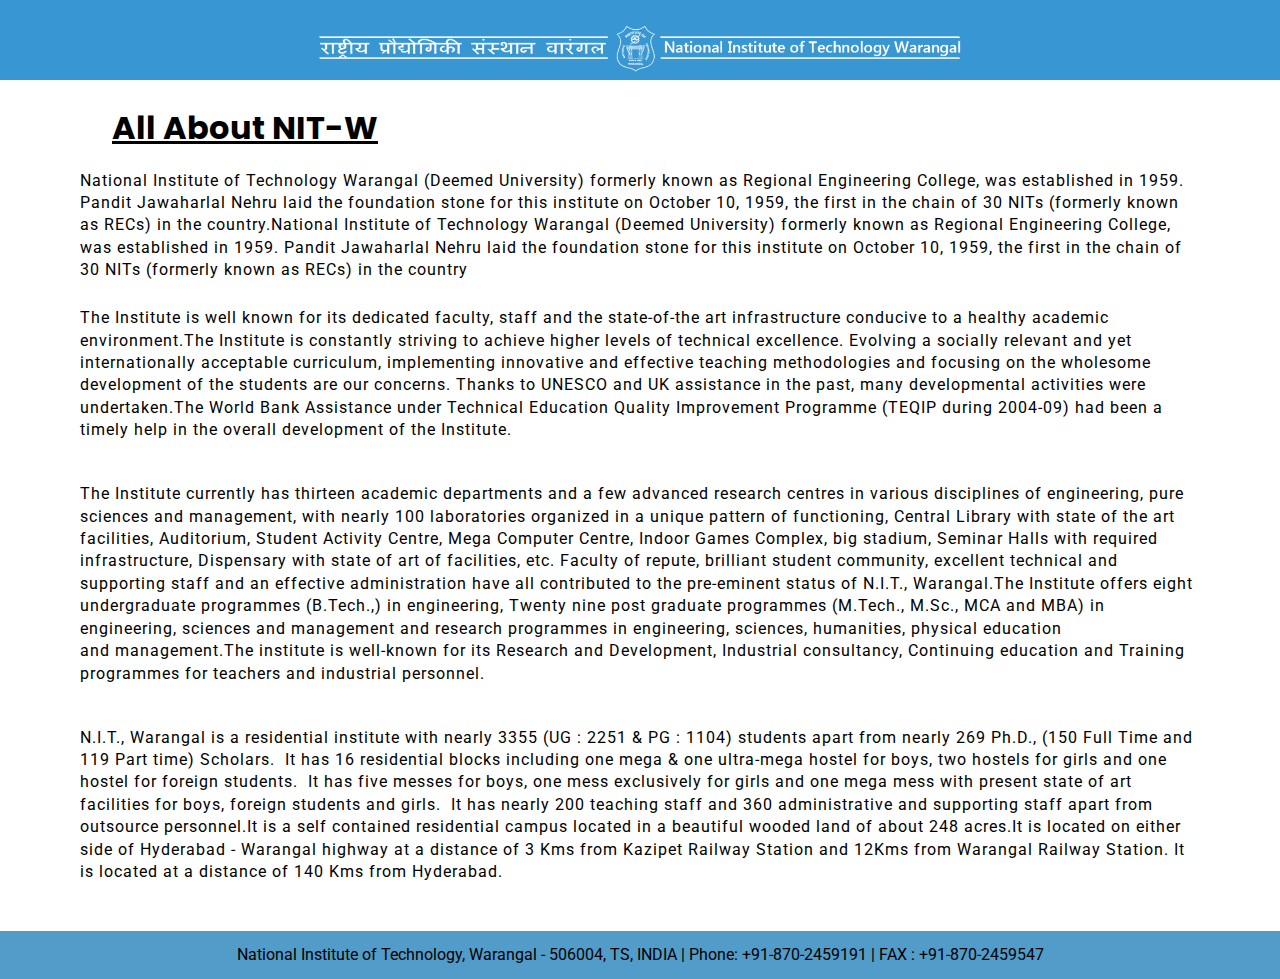
<file: aboutus.html>
<!DOCTYPE html>

<html lang="en">
<head>
  <meta charset="UTF-8">
  <meta http-equiv="X-UA-Compatible" content="IE=edge">
  <meta name="viewport" content="width=device-width, initial-scale=1.0">  
  <link rel="stylesheet" href="style.css">
  <title>About Us</title>
</head>
<body>

   <div class="logo-holder">
        <img src="logo-nitw.png" alt="" class="logo">
    </div>
 

  <div class="about-main">
    <span class="heading">All About NIT-W</span>
      <p class="discrip">
         National Institute of Technology Warangal (Deemed University) formerly known as Regional Engineering College, was established in 1959. Pandit Jawaharlal Nehru laid the foundation stone for this institute on October 10, 1959, the first in the chain of 30 NITs (formerly known as RECs) in the country.National Institute of Technology Warangal (Deemed University) formerly known as Regional Engineering College, was established in 1959. Pandit Jawaharlal Nehru laid the foundation stone for this institute on October 10, 1959, the first in the chain of 30 NITs (formerly known as RECs) in the country 
      </p>

<p class="discrip">The Institute is well known for its dedicated faculty, staff and the state-of-the art infrastructure conducive to a healthy academic environment.The Institute is constantly striving to achieve higher levels of technical excellence.  Evolving a socially relevant and yet internationally acceptable curriculum, implementing innovative and effective teaching methodologies and focusing on the wholesome development of the students are our concerns.  Thanks to UNESCO and UK assistance in the past, many developmental activities were undertaken.The World Bank Assistance under Technical Education Quality Improvement Programme (TEQIP during 2004-09) had been a timely help in the overall development of the Institute.</p>
<br>
<p class="discrip">The Institute currently has thirteen academic departments and a few advanced research centres in various disciplines of engineering, pure sciences and management, with nearly 100 laboratories organized in a unique pattern of functioning, Central Library with state of the art facilities, Auditorium, Student Activity Centre, Mega Computer Centre, Indoor Games Complex, big stadium, Seminar Halls with required infrastructure, Dispensary with state of art of facilities, etc. Faculty of repute, brilliant student community, excellent technical and supporting staff and an effective administration have all contributed to the pre-eminent status of N.I.T., Warangal.The Institute offers eight undergraduate programmes (B.Tech.,) in engineering, Twenty nine post graduate programmes (M.Tech., M.Sc., MCA and MBA) in engineering, sciences and management and research programmes in engineering, sciences, humanities, physical education and management.The institute is well-known for its Research and Development, Industrial consultancy, Continuing education and Training programmes for teachers and industrial personnel.</p>
<br>
  <p class="discrip">N.I.T., Warangal is a residential institute with nearly 3355 (UG : 2251 & PG : 1104) students apart from nearly 269 Ph.D., (150 Full Time and 119 Part time) Scholars.  It has 16 residential blocks including one mega & one ultra-mega hostel for boys, two hostels for girls and one hostel for foreign students.  It has five messes for boys, one mess exclusively for girls and one mega mess with present state of art facilities for boys, foreign students and girls.  It has nearly 200 teaching staff and 360 administrative and supporting staff apart from outsource personnel.It is a self contained residential campus located in a beautiful wooded land of about 248 acres.It is located on either side of Hyderabad - Warangal highway at a distance of 3 Kms from Kazipet Railway Station and 12Kms from Warangal Railway Station. It is located at a distance of 140 Kms from Hyderabad.</p></div> <br>

  </div>

    


</div>



  

  <footer>
<p>National Institute of Technology, Warangal - 506004, TS, INDIA | Phone: +91-870-2459191 | FAX : +91-870-2459547</p>
</footer>
</body>
</html>
</file>
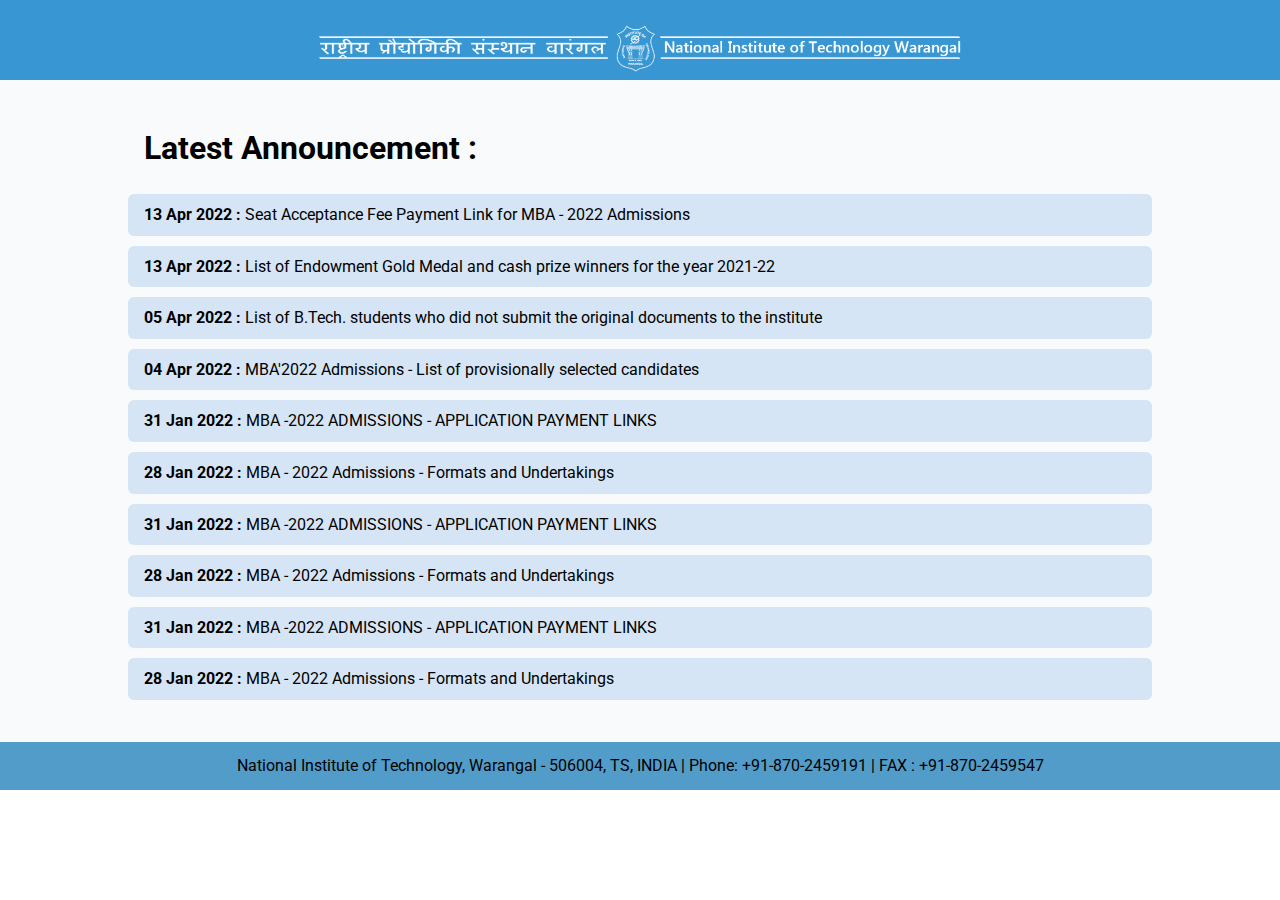
<file: announcement.html>
<!DOCTYPE html>
<html lang="en">
<head>
  <meta charset="UTF-8">
  <meta http-equiv="X-UA-Compatible" content="IE=edge">
  <meta name="viewport" content="width=device-width, initial-scale=1.0">  
  <link rel="stylesheet" href="style.css">
  <title>Announcement</title>
</head>
<body>

   <div class="logo-holder">
        <img src="logo-nitw.png" alt="" class="logo">
    </div>

 
  
  

  <div class="anc-container">
    <h2 class="anc-heading">Latest Announcement : </h2>
    <li class="list-item"><b>13 Apr 2022 :</b> Seat Acceptance Fee Payment Link for MBA - 2022 Admissions </li>
    <li class="list-item"><b>13 Apr 2022 : </b>List of Endowment Gold Medal and cash prize winners for the year 2021-22</li>
    <li class="list-item"><b>05 Apr 2022 : </b>List of B.Tech. students who did not submit the original documents to the institute</li>
    <li class="list-item"><b>04 Apr 2022 :</b> MBA'2022 Admissions - List of provisionally selected candidates</li>
    <li class="list-item"><b>31 Jan 2022 : </b>MBA -2022 ADMISSIONS - APPLICATION PAYMENT LINKS  </li>
    <li class="list-item"><b>28 Jan 2022 :</b> MBA - 2022 Admissions - Formats and Undertakings </li>
    <li class="list-item"><b>31 Jan 2022 : </b>MBA -2022 ADMISSIONS - APPLICATION PAYMENT LINKS  </li>
    <li class="list-item"><b>28 Jan 2022 :</b> MBA - 2022 Admissions - Formats and Undertakings </li>
    <li class="list-item"><b>31 Jan 2022 : </b>MBA -2022 ADMISSIONS - APPLICATION PAYMENT LINKS  </li>
    <li class="list-item"><b>28 Jan 2022 :</b> MBA - 2022 Admissions - Formats and Undertakings </li>
  </div>



  <footer>
<p>National Institute of Technology, Warangal - 506004, TS, INDIA | Phone: +91-870-2459191 | FAX : +91-870-2459547</p>
</footer>
  
  

</body>
</html>
</file>
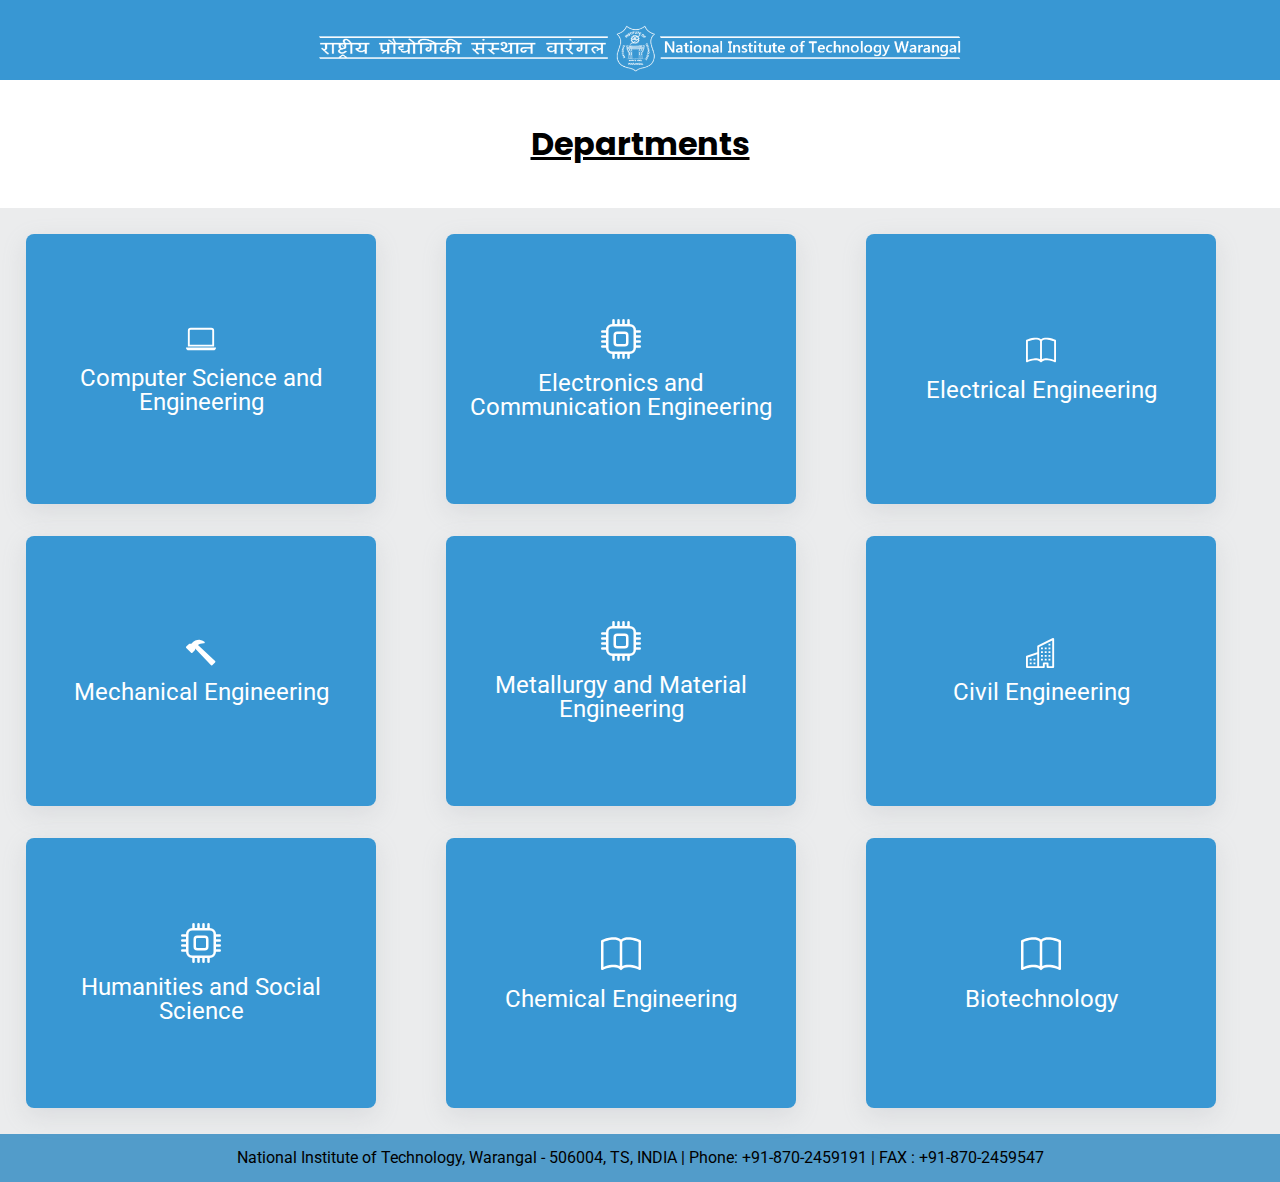
<file: departments.html>
<!DOCTYPE html>
<html lang="en">
<head>
  <meta charset="UTF-8">
  <meta http-equiv="X-UA-Compatible" content="IE=edge">
  <meta name="viewport" content="width=device-width, initial-scale=1.0">  
  <link rel="stylesheet" href="style.css">
  <title>Departments</title>
</head>
<body>

   <div class="logo-holder">
        <img src="logo-nitw.png" alt="" class="logo">
    </div>

  <div class="n-head">

  <span class="heading">Departments</span>

  </div>

  <div class="departments">
    <div class="dep-card">
      
      <svg xmlns="http://www.w3.org/2000/svg" width="30" height="30" fill="currentColor" class="bi bi-laptop" viewBox="0 0 16 16">
  <path d="M13.5 3a.5.5 0 0 1 .5.5V11H2V3.5a.5.5 0 0 1 .5-.5h11zm-11-1A1.5 1.5 0 0 0 1 3.5V12h14V3.5A1.5 1.5 0 0 0 13.5 2h-11zM0 12.5h16a1.5 1.5 0 0 1-1.5 1.5h-13A1.5 1.5 0 0 1 0 12.5z"/>
</svg>
  <path d="M5 0a.5.5 0 0 1 .5.5V2h1V.5a.5.5 0 0 1 1 0V2h1V.5a.5.5 0 0 1 1 0V2h1V.5a.5.5 0 0 1 1 0V2A2.5 2.5 0 0 1 14 4.5h1.5a.5.5 0 0 1 0 1H14v1h1.5a.5.5 0 0 1 0 1H14v1h1.5a.5.5 0 0 1 0 1H14v1h1.5a.5.5 0 0 1 0 1H14a2.5 2.5 0 0 1-2.5 2.5v1.5a.5.5 0 0 1-1 0V14h-1v1.5a.5.5 0 0 1-1 0V14h-1v1.5a.5.5 0 0 1-1 0V14h-1v1.5a.5.5 0 0 1-1 0V14A2.5 2.5 0 0 1 2 11.5H.5a.5.5 0 0 1 0-1H2v-1H.5a.5.5 0 0 1 0-1H2v-1H.5a.5.5 0 0 1 0-1H2v-1H.5a.5.5 0 0 1 0-1H2A2.5 2.5 0 0 1 4.5 2V.5A.5.5 0 0 1 5 0zm-.5 3A1.5 1.5 0 0 0 3 4.5v7A1.5 1.5 0 0 0 4.5 13h7a1.5 1.5 0 0 0 1.5-1.5v-7A1.5 1.5 0 0 0 11.5 3h-7zM5 6.5A1.5 1.5 0 0 1 6.5 5h3A1.5 1.5 0 0 1 11 6.5v3A1.5 1.5 0 0 1 9.5 11h-3A1.5 1.5 0 0 1 5 9.5v-3zM6.5 6a.5.5 0 0 0-.5.5v3a.5.5 0 0 0 .5.5h3a.5.5 0 0 0 .5-.5v-3a.5.5 0 0 0-.5-.5h-3z"/>
</svg> 
    <span class="dep-title">Computer Science and Engineering</span>
     
  </div>

    <div class="dep-card">
     
      <svg xmlns="http://www.w3.org/2000/svg" width="40" height="40" fill="currentColor" class="bi bi-cpu" viewBox="0 0 16 16">
  <path d="M5 0a.5.5 0 0 1 .5.5V2h1V.5a.5.5 0 0 1 1 0V2h1V.5a.5.5 0 0 1 1 0V2h1V.5a.5.5 0 0 1 1 0V2A2.5 2.5 0 0 1 14 4.5h1.5a.5.5 0 0 1 0 1H14v1h1.5a.5.5 0 0 1 0 1H14v1h1.5a.5.5 0 0 1 0 1H14v1h1.5a.5.5 0 0 1 0 1H14a2.5 2.5 0 0 1-2.5 2.5v1.5a.5.5 0 0 1-1 0V14h-1v1.5a.5.5 0 0 1-1 0V14h-1v1.5a.5.5 0 0 1-1 0V14h-1v1.5a.5.5 0 0 1-1 0V14A2.5 2.5 0 0 1 2 11.5H.5a.5.5 0 0 1 0-1H2v-1H.5a.5.5 0 0 1 0-1H2v-1H.5a.5.5 0 0 1 0-1H2v-1H.5a.5.5 0 0 1 0-1H2A2.5 2.5 0 0 1 4.5 2V.5A.5.5 0 0 1 5 0zm-.5 3A1.5 1.5 0 0 0 3 4.5v7A1.5 1.5 0 0 0 4.5 13h7a1.5 1.5 0 0 0 1.5-1.5v-7A1.5 1.5 0 0 0 11.5 3h-7zM5 6.5A1.5 1.5 0 0 1 6.5 5h3A1.5 1.5 0 0 1 11 6.5v3A1.5 1.5 0 0 1 9.5 11h-3A1.5 1.5 0 0 1 5 9.5v-3zM6.5 6a.5.5 0 0 0-.5.5v3a.5.5 0 0 0 .5.5h3a.5.5 0 0 0 .5-.5v-3a.5.5 0 0 0-.5-.5h-3z"/>
</svg> 
    <span class="dep-title">Electronics and Communication Engineering </span>
      
  </div>

    <div class="dep-card">
     
      <svg xmlns="http://www.w3.org/2000/svg" width="30" height="30" fill="currentColor" class="bi bi-book" viewBox="0 0 16 16">
  <path d="M1 2.828c.885-.37 2.154-.769 3.388-.893 1.33-.134 2.458.063 3.112.752v9.746c-.935-.53-2.12-.603-3.213-.493-1.18.12-2.37.461-3.287.811V2.828zm7.5-.141c.654-.689 1.782-.886 3.112-.752 1.234.124 2.503.523 3.388.893v9.923c-.918-.35-2.107-.692-3.287-.81-1.094-.111-2.278-.039-3.213.492V2.687zM8 1.783C7.015.936 5.587.81 4.287.94c-1.514.153-3.042.672-3.994 1.105A.5.5 0 0 0 0 2.5v11a.5.5 0 0 0 .707.455c.882-.4 2.303-.881 3.68-1.02 1.409-.142 2.59.087 3.223.877a.5.5 0 0 0 .78 0c.633-.79 1.814-1.019 3.222-.877 1.378.139 2.8.62 3.681 1.02A.5.5 0 0 0 16 13.5v-11a.5.5 0 0 0-.293-.455c-.952-.433-2.48-.952-3.994-1.105C10.413.809 8.985.936 8 1.783z"/>
</svg>
  <path d="M5 0a.5.5 0 0 1 .5.5V2h1V.5a.5.5 0 0 1 1 0V2h1V.5a.5.5 0 0 1 1 0V2h1V.5a.5.5 0 0 1 1 0V2A2.5 2.5 0 0 1 14 4.5h1.5a.5.5 0 0 1 0 1H14v1h1.5a.5.5 0 0 1 0 1H14v1h1.5a.5.5 0 0 1 0 1H14v1h1.5a.5.5 0 0 1 0 1H14a2.5 2.5 0 0 1-2.5 2.5v1.5a.5.5 0 0 1-1 0V14h-1v1.5a.5.5 0 0 1-1 0V14h-1v1.5a.5.5 0 0 1-1 0V14h-1v1.5a.5.5 0 0 1-1 0V14A2.5 2.5 0 0 1 2 11.5H.5a.5.5 0 0 1 0-1H2v-1H.5a.5.5 0 0 1 0-1H2v-1H.5a.5.5 0 0 1 0-1H2v-1H.5a.5.5 0 0 1 0-1H2A2.5 2.5 0 0 1 4.5 2V.5A.5.5 0 0 1 5 0zm-.5 3A1.5 1.5 0 0 0 3 4.5v7A1.5 1.5 0 0 0 4.5 13h7a1.5 1.5 0 0 0 1.5-1.5v-7A1.5 1.5 0 0 0 11.5 3h-7zM5 6.5A1.5 1.5 0 0 1 6.5 5h3A1.5 1.5 0 0 1 11 6.5v3A1.5 1.5 0 0 1 9.5 11h-3A1.5 1.5 0 0 1 5 9.5v-3zM6.5 6a.5.5 0 0 0-.5.5v3a.5.5 0 0 0 .5.5h3a.5.5 0 0 0 .5-.5v-3a.5.5 0 0 0-.5-.5h-3z"/>
</svg> 
    <span class="dep-title">Electrical Engineering</span>
      
  </div>


    <div class="dep-card">
     
      <svg xmlns="http://www.w3.org/2000/svg" width="30" height="30" fill="currentColor" class="bi bi-hammer" viewBox="0 0 16 16">
  <path d="M9.972 2.508a.5.5 0 0 0-.16-.556l-.178-.129a5.009 5.009 0 0 0-2.076-.783C6.215.862 4.504 1.229 2.84 3.133H1.786a.5.5 0 0 0-.354.147L.146 4.567a.5.5 0 0 0 0 .706l2.571 2.579a.5.5 0 0 0 .708 0l1.286-1.29a.5.5 0 0 0 .146-.353V5.57l8.387 8.873A.5.5 0 0 0 14 14.5l1.5-1.5a.5.5 0 0 0 .017-.689l-9.129-8.63c.747-.456 1.772-.839 3.112-.839a.5.5 0 0 0 .472-.334z"/>
</svg>
  <path d="M5 0a.5.5 0 0 1 .5.5V2h1V.5a.5.5 0 0 1 1 0V2h1V.5a.5.5 0 0 1 1 0V2h1V.5a.5.5 0 0 1 1 0V2A2.5 2.5 0 0 1 14 4.5h1.5a.5.5 0 0 1 0 1H14v1h1.5a.5.5 0 0 1 0 1H14v1h1.5a.5.5 0 0 1 0 1H14v1h1.5a.5.5 0 0 1 0 1H14a2.5 2.5 0 0 1-2.5 2.5v1.5a.5.5 0 0 1-1 0V14h-1v1.5a.5.5 0 0 1-1 0V14h-1v1.5a.5.5 0 0 1-1 0V14h-1v1.5a.5.5 0 0 1-1 0V14A2.5 2.5 0 0 1 2 11.5H.5a.5.5 0 0 1 0-1H2v-1H.5a.5.5 0 0 1 0-1H2v-1H.5a.5.5 0 0 1 0-1H2v-1H.5a.5.5 0 0 1 0-1H2A2.5 2.5 0 0 1 4.5 2V.5A.5.5 0 0 1 5 0zm-.5 3A1.5 1.5 0 0 0 3 4.5v7A1.5 1.5 0 0 0 4.5 13h7a1.5 1.5 0 0 0 1.5-1.5v-7A1.5 1.5 0 0 0 11.5 3h-7zM5 6.5A1.5 1.5 0 0 1 6.5 5h3A1.5 1.5 0 0 1 11 6.5v3A1.5 1.5 0 0 1 9.5 11h-3A1.5 1.5 0 0 1 5 9.5v-3zM6.5 6a.5.5 0 0 0-.5.5v3a.5.5 0 0 0 .5.5h3a.5.5 0 0 0 .5-.5v-3a.5.5 0 0 0-.5-.5h-3z"/>
</svg> 
    <span class="dep-title">Mechanical Engineering</span>
      
  </div>

    <div class="dep-card">
     
      <svg xmlns="http://www.w3.org/2000/svg" width="40" height="40" fill="currentColor" class="bi bi-cpu" viewBox="0 0 16 16">
  <path d="M5 0a.5.5 0 0 1 .5.5V2h1V.5a.5.5 0 0 1 1 0V2h1V.5a.5.5 0 0 1 1 0V2h1V.5a.5.5 0 0 1 1 0V2A2.5 2.5 0 0 1 14 4.5h1.5a.5.5 0 0 1 0 1H14v1h1.5a.5.5 0 0 1 0 1H14v1h1.5a.5.5 0 0 1 0 1H14v1h1.5a.5.5 0 0 1 0 1H14a2.5 2.5 0 0 1-2.5 2.5v1.5a.5.5 0 0 1-1 0V14h-1v1.5a.5.5 0 0 1-1 0V14h-1v1.5a.5.5 0 0 1-1 0V14h-1v1.5a.5.5 0 0 1-1 0V14A2.5 2.5 0 0 1 2 11.5H.5a.5.5 0 0 1 0-1H2v-1H.5a.5.5 0 0 1 0-1H2v-1H.5a.5.5 0 0 1 0-1H2v-1H.5a.5.5 0 0 1 0-1H2A2.5 2.5 0 0 1 4.5 2V.5A.5.5 0 0 1 5 0zm-.5 3A1.5 1.5 0 0 0 3 4.5v7A1.5 1.5 0 0 0 4.5 13h7a1.5 1.5 0 0 0 1.5-1.5v-7A1.5 1.5 0 0 0 11.5 3h-7zM5 6.5A1.5 1.5 0 0 1 6.5 5h3A1.5 1.5 0 0 1 11 6.5v3A1.5 1.5 0 0 1 9.5 11h-3A1.5 1.5 0 0 1 5 9.5v-3zM6.5 6a.5.5 0 0 0-.5.5v3a.5.5 0 0 0 .5.5h3a.5.5 0 0 0 .5-.5v-3a.5.5 0 0 0-.5-.5h-3z"/>
</svg> 
    <span class="dep-title">Metallurgy and Material Engineering</span>
      
  </div>

    <div class="dep-card">
     
      <svg xmlns="http://www.w3.org/2000/svg" width="30" height="30" fill="currentColor" class="bi bi-building" viewBox="0 0 16 16">
  <path fill-rule="evenodd" d="M14.763.075A.5.5 0 0 1 15 .5v15a.5.5 0 0 1-.5.5h-3a.5.5 0 0 1-.5-.5V14h-1v1.5a.5.5 0 0 1-.5.5h-9a.5.5 0 0 1-.5-.5V10a.5.5 0 0 1 .342-.474L6 7.64V4.5a.5.5 0 0 1 .276-.447l8-4a.5.5 0 0 1 .487.022zM6 8.694 1 10.36V15h5V8.694zM7 15h2v-1.5a.5.5 0 0 1 .5-.5h2a.5.5 0 0 1 .5.5V15h2V1.309l-7 3.5V15z"/>
  <path d="M2 11h1v1H2v-1zm2 0h1v1H4v-1zm-2 2h1v1H2v-1zm2 0h1v1H4v-1zm4-4h1v1H8V9zm2 0h1v1h-1V9zm-2 2h1v1H8v-1zm2 0h1v1h-1v-1zm2-2h1v1h-1V9zm0 2h1v1h-1v-1zM8 7h1v1H8V7zm2 0h1v1h-1V7zm2 0h1v1h-1V7zM8 5h1v1H8V5zm2 0h1v1h-1V5zm2 0h1v1h-1V5zm0-2h1v1h-1V3z"/>
</svg>
  <path d="M5 0a.5.5 0 0 1 .5.5V2h1V.5a.5.5 0 0 1 1 0V2h1V.5a.5.5 0 0 1 1 0V2h1V.5a.5.5 0 0 1 1 0V2A2.5 2.5 0 0 1 14 4.5h1.5a.5.5 0 0 1 0 1H14v1h1.5a.5.5 0 0 1 0 1H14v1h1.5a.5.5 0 0 1 0 1H14v1h1.5a.5.5 0 0 1 0 1H14a2.5 2.5 0 0 1-2.5 2.5v1.5a.5.5 0 0 1-1 0V14h-1v1.5a.5.5 0 0 1-1 0V14h-1v1.5a.5.5 0 0 1-1 0V14h-1v1.5a.5.5 0 0 1-1 0V14A2.5 2.5 0 0 1 2 11.5H.5a.5.5 0 0 1 0-1H2v-1H.5a.5.5 0 0 1 0-1H2v-1H.5a.5.5 0 0 1 0-1H2v-1H.5a.5.5 0 0 1 0-1H2A2.5 2.5 0 0 1 4.5 2V.5A.5.5 0 0 1 5 0zm-.5 3A1.5 1.5 0 0 0 3 4.5v7A1.5 1.5 0 0 0 4.5 13h7a1.5 1.5 0 0 0 1.5-1.5v-7A1.5 1.5 0 0 0 11.5 3h-7zM5 6.5A1.5 1.5 0 0 1 6.5 5h3A1.5 1.5 0 0 1 11 6.5v3A1.5 1.5 0 0 1 9.5 11h-3A1.5 1.5 0 0 1 5 9.5v-3zM6.5 6a.5.5 0 0 0-.5.5v3a.5.5 0 0 0 .5.5h3a.5.5 0 0 0 .5-.5v-3a.5.5 0 0 0-.5-.5h-3z"/>
</svg> 
    <span class="dep-title">Civil Engineering</span>
      
  </div>

    <div class="dep-card">
     
       <svg xmlns="http://www.w3.org/2000/svg" width="40" height="40" fill="currentColor" class="bi bi-book" viewBox="0 0 16 16">
  <path d="M5 0a.5.5 0 0 1 .5.5V2h1V.5a.5.5 0 0 1 1 0V2h1V.5a.5.5 0 0 1 1 0V2h1V.5a.5.5 0 0 1 1 0V2A2.5 2.5 0 0 1 14 4.5h1.5a.5.5 0 0 1 0 1H14v1h1.5a.5.5 0 0 1 0 1H14v1h1.5a.5.5 0 0 1 0 1H14v1h1.5a.5.5 0 0 1 0 1H14a2.5 2.5 0 0 1-2.5 2.5v1.5a.5.5 0 0 1-1 0V14h-1v1.5a.5.5 0 0 1-1 0V14h-1v1.5a.5.5 0 0 1-1 0V14h-1v1.5a.5.5 0 0 1-1 0V14A2.5 2.5 0 0 1 2 11.5H.5a.5.5 0 0 1 0-1H2v-1H.5a.5.5 0 0 1 0-1H2v-1H.5a.5.5 0 0 1 0-1H2v-1H.5a.5.5 0 0 1 0-1H2A2.5 2.5 0 0 1 4.5 2V.5A.5.5 0 0 1 5 0zm-.5 3A1.5 1.5 0 0 0 3 4.5v7A1.5 1.5 0 0 0 4.5 13h7a1.5 1.5 0 0 0 1.5-1.5v-7A1.5 1.5 0 0 0 11.5 3h-7zM5 6.5A1.5 1.5 0 0 1 6.5 5h3A1.5 1.5 0 0 1 11 6.5v3A1.5 1.5 0 0 1 9.5 11h-3A1.5 1.5 0 0 1 5 9.5v-3zM6.5 6a.5.5 0 0 0-.5.5v3a.5.5 0 0 0 .5.5h3a.5.5 0 0 0 .5-.5v-3a.5.5 0 0 0-.5-.5h-3z"/>
</svg> 
    <span class="dep-title">Humanities and Social Science</span>
      
  </div>

    <div class="dep-card">
     
      <svg xmlns="http://www.w3.org/2000/svg" width="40" height="40" fill="currentColor" class="bi bi-book" viewBox="0 0 16 16">
  <path d="M1 2.828c.885-.37 2.154-.769 3.388-.893 1.33-.134 2.458.063 3.112.752v9.746c-.935-.53-2.12-.603-3.213-.493-1.18.12-2.37.461-3.287.811V2.828zm7.5-.141c.654-.689 1.782-.886 3.112-.752 1.234.124 2.503.523 3.388.893v9.923c-.918-.35-2.107-.692-3.287-.81-1.094-.111-2.278-.039-3.213.492V2.687zM8 1.783C7.015.936 5.587.81 4.287.94c-1.514.153-3.042.672-3.994 1.105A.5.5 0 0 0 0 2.5v11a.5.5 0 0 0 .707.455c.882-.4 2.303-.881 3.68-1.02 1.409-.142 2.59.087 3.223.877a.5.5 0 0 0 .78 0c.633-.79 1.814-1.019 3.222-.877 1.378.139 2.8.62 3.681 1.02A.5.5 0 0 0 16 13.5v-11a.5.5 0 0 0-.293-.455c-.952-.433-2.48-.952-3.994-1.105C10.413.809 8.985.936 8 1.783z"/>
</svg>
  <path d="M5 0a.5.5 0 0 1 .5.5V2h1V.5a.5.5 0 0 1 1 0V2h1V.5a.5.5 0 0 1 1 0V2h1V.5a.5.5 0 0 1 1 0V2A2.5 2.5 0 0 1 14 4.5h1.5a.5.5 0 0 1 0 1H14v1h1.5a.5.5 0 0 1 0 1H14v1h1.5a.5.5 0 0 1 0 1H14v1h1.5a.5.5 0 0 1 0 1H14a2.5 2.5 0 0 1-2.5 2.5v1.5a.5.5 0 0 1-1 0V14h-1v1.5a.5.5 0 0 1-1 0V14h-1v1.5a.5.5 0 0 1-1 0V14h-1v1.5a.5.5 0 0 1-1 0V14A2.5 2.5 0 0 1 2 11.5H.5a.5.5 0 0 1 0-1H2v-1H.5a.5.5 0 0 1 0-1H2v-1H.5a.5.5 0 0 1 0-1H2v-1H.5a.5.5 0 0 1 0-1H2A2.5 2.5 0 0 1 4.5 2V.5A.5.5 0 0 1 5 0zm-.5 3A1.5 1.5 0 0 0 3 4.5v7A1.5 1.5 0 0 0 4.5 13h7a1.5 1.5 0 0 0 1.5-1.5v-7A1.5 1.5 0 0 0 11.5 3h-7zM5 6.5A1.5 1.5 0 0 1 6.5 5h3A1.5 1.5 0 0 1 11 6.5v3A1.5 1.5 0 0 1 9.5 11h-3A1.5 1.5 0 0 1 5 9.5v-3zM6.5 6a.5.5 0 0 0-.5.5v3a.5.5 0 0 0 .5.5h3a.5.5 0 0 0 .5-.5v-3a.5.5 0 0 0-.5-.5h-3z"/>
</svg> 
    <span class="dep-title">Chemical Engineering</span>
      
  </div>

    <div class="dep-card">
     
      <svg xmlns="http://www.w3.org/2000/svg" width="40" height="40" fill="currentColor" class="bi bi-book" viewBox="0 0 16 16">
  <path d="M1 2.828c.885-.37 2.154-.769 3.388-.893 1.33-.134 2.458.063 3.112.752v9.746c-.935-.53-2.12-.603-3.213-.493-1.18.12-2.37.461-3.287.811V2.828zm7.5-.141c.654-.689 1.782-.886 3.112-.752 1.234.124 2.503.523 3.388.893v9.923c-.918-.35-2.107-.692-3.287-.81-1.094-.111-2.278-.039-3.213.492V2.687zM8 1.783C7.015.936 5.587.81 4.287.94c-1.514.153-3.042.672-3.994 1.105A.5.5 0 0 0 0 2.5v11a.5.5 0 0 0 .707.455c.882-.4 2.303-.881 3.68-1.02 1.409-.142 2.59.087 3.223.877a.5.5 0 0 0 .78 0c.633-.79 1.814-1.019 3.222-.877 1.378.139 2.8.62 3.681 1.02A.5.5 0 0 0 16 13.5v-11a.5.5 0 0 0-.293-.455c-.952-.433-2.48-.952-3.994-1.105C10.413.809 8.985.936 8 1.783z"/>
</svg>
  <path d="M5 0a.5.5 0 0 1 .5.5V2h1V.5a.5.5 0 0 1 1 0V2h1V.5a.5.5 0 0 1 1 0V2h1V.5a.5.5 0 0 1 1 0V2A2.5 2.5 0 0 1 14 4.5h1.5a.5.5 0 0 1 0 1H14v1h1.5a.5.5 0 0 1 0 1H14v1h1.5a.5.5 0 0 1 0 1H14v1h1.5a.5.5 0 0 1 0 1H14a2.5 2.5 0 0 1-2.5 2.5v1.5a.5.5 0 0 1-1 0V14h-1v1.5a.5.5 0 0 1-1 0V14h-1v1.5a.5.5 0 0 1-1 0V14h-1v1.5a.5.5 0 0 1-1 0V14A2.5 2.5 0 0 1 2 11.5H.5a.5.5 0 0 1 0-1H2v-1H.5a.5.5 0 0 1 0-1H2v-1H.5a.5.5 0 0 1 0-1H2v-1H.5a.5.5 0 0 1 0-1H2A2.5 2.5 0 0 1 4.5 2V.5A.5.5 0 0 1 5 0zm-.5 3A1.5 1.5 0 0 0 3 4.5v7A1.5 1.5 0 0 0 4.5 13h7a1.5 1.5 0 0 0 1.5-1.5v-7A1.5 1.5 0 0 0 11.5 3h-7zM5 6.5A1.5 1.5 0 0 1 6.5 5h3A1.5 1.5 0 0 1 11 6.5v3A1.5 1.5 0 0 1 9.5 11h-3A1.5 1.5 0 0 1 5 9.5v-3zM6.5 6a.5.5 0 0 0-.5.5v3a.5.5 0 0 0 .5.5h3a.5.5 0 0 0 .5-.5v-3a.5.5 0 0 0-.5-.5h-3z"/>
</svg> 
    <span class="dep-title">Biotechnology</span>
      
  </div>
  
  </div>

 

  <footer>
<p>National Institute of Technology, Warangal - 506004, TS, INDIA | Phone: +91-870-2459191 | FAX : +91-870-2459547</p>
</footer>
  
</body>
</html>
</file>
<file: style.css>
/*fonts  */


@import url('https://fonts.googleapis.com/css2?family=Roboto:wght@300;400;500;700&display=swap');

@import url('https://fonts.googleapis.com/css2?family=Poppins:wght@600&display=swap');


/*Reset CSS  */
html,
body,
div,
span,
applet,
object,
iframe,
h1,
h2,
h3,
h4,
h5,
h6,
p,
blockquote,
pre,
a,
abbr,
acronym,
address,
big,
cite,
code,
del,
dfn,
em,
img,
ins,
kbd,
q,
s,
samp,
small,
strike,
strong,
sub,
sup,
tt,
var,
u,
i,
center,
dl,
dt,
dd,
ol,
ul,
li,
fieldset,
form,
label,
legend,
table,
caption,
tbody,
tfoot,
thead,
tr,
th,
td,
article,
aside,
canvas,
details,
embed,
figure,
figcaption,
footer,
header,
hgroup,
menu,
nav,
output,
ruby,
section,
summary,
time,
mark,
audio,
video {
  margin: 0;
  padding: 0;
  border: 0;
  font-size: 100%;
  font: inherit;
  vertical-align: baseline;
}

/* HTML5 display-role reset for older browsers */
article,
aside,
details,
figcaption,
figure,
footer,
header,
hgroup,
menu,
nav,
section {
  display: block;
}

body {
  line-height: 1;
  font-family: 'Roboto', sans-serif;
}

ol,
ul {
  list-style: none;
}

blockquote,
q {
  quotes: none;
}

blockquote:before,
blockquote:after,
q:before,
q:after {
  content: '';
  content: none;
}

table {
  border-collapse: collapse;
  border-spacing: 0;
}

/* reset CSS end  */


main {
  display: flex;
  flex-direction: column;
  justify-content: center;
  align-items: center;
  background-color: #f8fafc;



}

.logo-holder {
  background-color: #3897d3;
  height: 5rem;
  text-align: center;
  padding: 1rem 0rem;
  word-spacing: 500px;
}

.logo {
  height: 4rem;

}

.nav {
  text-align: center;
  padding: 0.5rem 0rem;
  background-color: #888;
}

.nav-link {
  display: inline-block;
  margin-left: 3rem;
}

.hero {
  height: 75vh;
  background-image: linear-gradient(rgba(0, 0, 0, 0.5), rgba(0, 0, 0, 0.2)), url("heronitw.jpg");
  width: 100%;
  background-size: cover;


}

.quick-menu {
  background-color: white;
  box-shadow: rgba(0, 0, 0, 0.24) 0px 3px 8px;
  border-radius: 8px;
  height: 20vh;
  display: flex;
  flex-direction: row;
  justify-content: space-evenly;
  align-items: center;
  width: 800px;
  margin-top: -60px;
  margin-bottom: 100px;


}

.quick-item {
  text-align: center;
  font-size: 1.2rem;


}

a {
  color: black;
  text-decoration: none;

}

a:hover {
  color: #777;
}

.heading {
  font-size: 2rem;
  font-weight: bold;
  text-decoration: underline;
}

svg {
  margin-bottom: 0.7rem;
}

.dep-card {
  text-align: center;
  font-size: 1.5rem;
  margin: 1rem;
color: #fff;
    background-color: #3897d3;
  height: 30vh;
  padding: 1rem;
  border-radius: 8px;
  width: 350px;
  display: flex;
  flex-direction: column;
  align-items: center;
  justify-content: center;

  box-shadow: rgba(149, 157, 165, 0.2) 0px 8px 24px;
  transition: 1sec ease-in-out;
}

.dep-card:hover{
  box-shadow: rgba(0, 0, 0, 0.35) 0px 5px 15px;
}

.anc {
  padding: 1rem;
}

.departments {
  display: grid;
  grid-template-columns: auto auto auto;
  padding: 10px;
}


.dep-link {
  display: flex;
  flex-direction: column;
  align-items: center;
  justify-content: center;

}

.anc-container {
  padding: 2rem 8rem;
  line-height: 40px;
  background-color: #f8fafc;
  text-color: white;

}

.anc-heading {
  padding: 1rem;
  font-size: 2rem;
  font-weight: bold;

}

.list-item {
  list-style-type: none;
  background-color: #d6e5f5;
  padding: 0.5rem 1rem;
  border-radius: 6px;
  margin: 10px 0px;


}

.heading {
  padding: 2rem;
  padding-top: 10rem;
  font-family: 'Poppins', sans-serif;
}

.emph {
  font-size: 20px;

}

.aboutsus {
  padding: 2rm;
}

.info {
  display: flex;
  flex-direction: row;
  margin: 8rem 0rem;

}

.campus {
  padding: 0rem 5rem;
}

.info-text {
  display: flex;
  flex-direction: column;
  padding: 0rem 1rem;


}

.info-title {
  font-size: 2rem;
  font-weight: 500;
  letter-spacing: 1.3;
  font-family: 'Poppins', sans-serif;
  text-decoration: underline;


}

.info-para {
  font-size: 1rem;
  margin-top: 1.6rem;
  /*   letter-spacing: 0.1rem; */
  line-height: 1.6rem;


}

.info-img {
  height: 350px;
  width: 600px;

}

.numbers-container {
  display: flex;
  flex-direction: row;
  text-align: center;
}

.n-group {
  padding: 2rem;
  width: 300px;
  margin-bottom: 3rem;

}

.count {
  font-size: 2.5rem;
  font-weight: bolder;
  margin-bottom: 1.2rem;
  font-family: 'Poppins', sans-serif;
}


.n-head {
  font-size: 1.75rem;
  margin-bottom: 3rem;
  margin-top: 3rem;
  font-family: 'Poppins', sans-serif;
  text-align: center;
}

.discrip {
  font-size: 1rem;
  margin-top: 1.6rem;
  letter-spacing: 1px;
  line-height: 1.4rem;
}



.about-main {
  padding: 2rem 5rem;
}

.c-head {
  font-size: 1.75rem;
  font-family: 'Poppins', sans-serif;
  text-align: center;
  margin-top: 2rem;
  margin-bottom


}

.campus {
  background-color: #EBECED;
}


/* (A) FIXED WRAPPER */
.hwrap {
  overflow: hidden;
  /* HIDE SCROLL BAR */
  background: #eee;
}

/* (B) MOVING TICKER WRAPPER */
.hmove {
  display: flex;
}

/* (C) ITEMS - INTO A LONG HORIZONTAL ROW */
.hitem {
  flex-shrink: 0;
  width: 100%;
  box-sizing: border-box;
  padding: 10px;
  text-align: center;
}

/* (D) ANIMATION - MOVE ITEMS FROM RIGHT TO LEFT */
/* 4 ITEMS -400%, CHANGE THIS IF YOU ADD/REMOVE ITEMS */
@keyframes tickerh {
  0% {
    transform: translate3d(100%, 0, 0);
  }

  100% {
    transform: translate3d(-400%, 0, 0);
  }
}

.hmove {
  animation: tickerh linear 30s infinite;
}

.hmove:hover {
  animation-play-state: paused;
}



.new {
  font-weight: bold;
  color: red;
  font-family: 'Poppins', sans-serif;

  font-style: italic;

}


* {
  box-sizing: border-box
}

/* Slideshow container */
.slideshow-container {
  max-width: 1000px;
  position: relative;
  margin: auto;
}

/* Hide the images by default */
.mySlides {
  display: none;
}

/* Next & previous buttons */
.prev,
.next {
  cursor: pointer;
  position: absolute;
  top: 50%;
  width: auto;
  margin-top: -22px;
  padding: 16px;
  color: white;
  font-weight: bold;
  font-size: 18px;
  transition: 0.6s ease;
  border-radius: 0 3px 3px 0;
  user-select: none;
}

/* Position the "next button" to the right */
.next {
  right: 0;
  border-radius: 3px 0 0 3px;
}

/* On hover, add a black background color with a little bit see-through */
.prev:hover,
.next:hover {
  background-color: rgba(0, 0, 0, 0.8);
}

/* Caption text */
.text {
  color: #f2f2f2;
  font-size: 15px;
  padding: 8px 12px;
  position: absolute;
  bottom: 8px;
  width: 100%;
  text-align: center;
}

/* Number text (1/3 etc) */
.numbertext {
  color: #f2f2f2;
  font-size: 12px;
  padding: 8px 12px;
  position: absolute;
  top: 0;
}

/* The dots/bullets/indicators */
.dot {
  cursor: pointer;
  height: 15px;
  width: 15px;
  margin: 0 2px;
  background-color: #bbb;
  border-radius: 50%;
  display: inline-block;
  transition: background-color 0.6s ease;
}

.active,
.dot:hover {
  background-color: #717171;
}

/* Fading animation */
.fade {
  animation-name: fade;
  animation-duration: 1.5s;
}

@keyframes fade {
  from {
    opacity: .4
  }

  to {
    opacity: 1
  }
}




.gallery {
  display: grid;
  grid-template-columns: auto auto auto;
  align-items: center;
  align-content: center;
  justify-content: center;
  background-color: #EBECED;
}

.g-img {
  height: 300px;
  width: 300px;
  padding: 1rem;

}



.map {
  text-align: center;
  height: 700px;
  font-size: 26px;
}

footer {
  background-color: #529CCA;
  text-align: center;
  padding: 1rem;
}

.map-responsive {

  overflow: hidden;

  padding-bottom: 56.25%;

  position: relative;

  height: 0;

}

.map-responsive iframe {

  left: 0;

  top: 0;

  height: 100%;

  width: 100%;

  position: absolute;

}

.departments{
  background-color:#EBECED;
}

.dep-show{
  margin: 5rem 0rem 8rem 0rem;
 
  text-align: center;
}


.viewall-btn{
    color: #fff;
    background-color: #3897d3;
    border-radius: 4px;
    font-weight: 400;
    padding: 0.5rem 1.5rem;
    width: 10%;
    
    

}

.departments-sm{
  display: grid;
  grid-template-columns: auto auto auto;
  margin: 2rem 0rem;
 
   
}

.d-wrapper{
  display: flex;
  flex-direction: row;
  justify-content: space-between;
}



.d-main{
  width: 60%;
  padding: 2rem;
  
}

.d-sidebar{
  width: 30%;
  padding: 2rem;
}

.f-card{
  display: flex;
  flex-direction: row;
  justify-content: space-between;
  margin: 3rem 0rem;
  
}


.f-img{
  height: 50px;
  width: 50px;
}


.d-head{
  color: #3897d3;
  font-size: 1.5rem;
  
  
}


.d-para, li{
  font-size: 1rem;
  margin-top: 1.6rem;
  /*   letter-spacing: 0.1rem; */
  line-height: 1.6rem;
   margin-bottom: 2rem;
  
}

/* Style inputs with type="text", select elements and textareas */
input[type=text], select, textarea {
  width: 100%; /* Full width */
  padding: 12px; /* Some padding */ 
  border: 1px solid #ccc; /* Gray border */
  border-radius: 4px; /* Rounded borders */
  box-sizing: border-box; /* Make sure that padding and width stays in place */
  margin-top: 6px; /* Add a top margin */
  margin-bottom: 16px; /* Bottom margin */
  resize: vertical /* Allow the user to vertically resize the textarea (not horizontally) */
}

/* Style the submit button with a specific background color etc */
input[type=submit] {
  background-color: #04AA6D;
  color: white;
  padding: 12px 20px;
  border: none;
  border-radius: 4px;
  cursor: pointer;
}

/* When moving the mouse over the submit button, add a darker green color */
input[type=submit]:hover {
  background-color: #45a049;
}

/* Add a background color and some padding around the form */
.container {
  border-radius: 5px;
  background-color: #f2f2f2;
  padding: 2rem;
}
</file>
